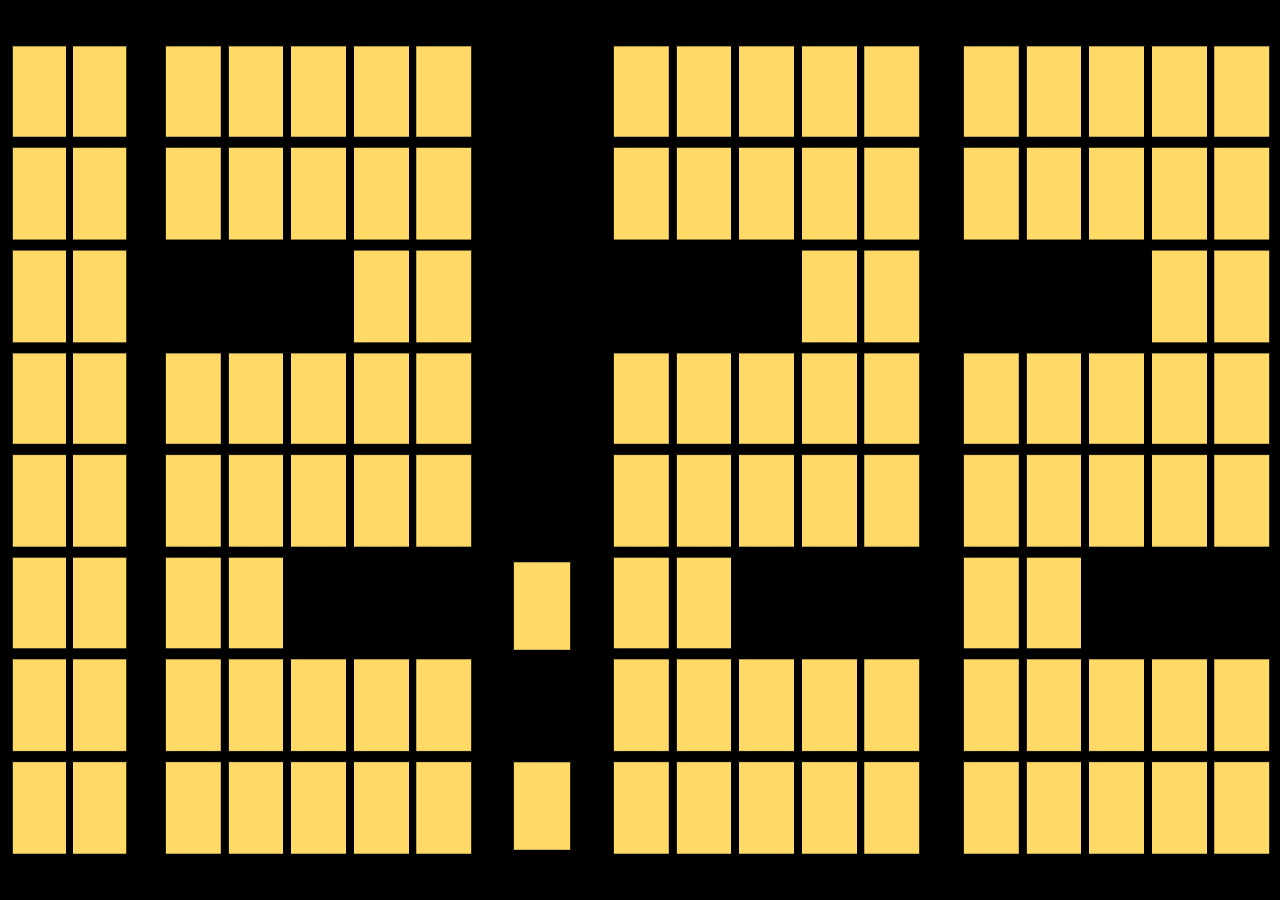
<file: Clock/Blocky/index.html>
<!DOCTYPE html>
<html>
  <head>
    <meta charset="UTF-8">
    <!-- https://developer.mozilla.org/en-US/docs/Web/HTTP/CSP -->
    <!-- <meta http-equiv="Content-Security-Policy" content="default-src 'self'; script-src 'self'">
    <meta http-equiv="X-Content-Security-Policy" content="default-src 'self'; script-src 'self'"> -->
    <title>Clock</title>
    <!-- <script src="https://code.jquery.com/jquery-3.2.1.js"></script> -->
    <link rel='stylesheet' href='main.css' />
    <link rel='stylesheet' href='hours.css' />
    <link rel='stylesheet' href='minutes.css' />
    <link rel='stylesheet' href='seconds.css' />
    <!-- <script src="./engine.js"></script> -->
  </head>
  <body>

    <div class='clock hours12-0 minutes22 seconds6'>
      <div></div>
      <div></div>
      <div></div>
      <div></div>
      <div></div>
      <div></div>
    </div>

    <!-- You can also require other files to run in this process -->

  </body>
</html>
</file>
<file: Clock/Blocky/main.css>
html body {margin:0;padding:0}

.clock
{
    xmargin: 10;
    xpadding: 10;
    height: 100vh;
    xwidth: 100%;
    xbackground: #f8bcce;

}

.clock > div
{
    margin: 0;
    padding: 0;
    height: 100%;
    width: 100%;
    background-repeat: no-repeat;
    background-size:  100% 100%;
    xbackground-position: center;
    position: absolute;
}

.clock :nth-child(1){
    background: black;
    xborder-radius: 200px;
    xmargin-top: 10%;

}

.clock :nth-child(2){
    xbackground: pink;
    border-radius: 150px;
    xmargin-top: 10%;

}
</file>
<file: Clock/Blocky/hours.css>
.clock :nth-child(3){
    /* background-position-x: 30%, 2%;
    background-position-y: 50%;
    background-size: 20% 65%; */

    background-position-x: 17%, 1%;
    background-position-y: 50%;
    background-size: 24% 90%, 9% 90%;
}

.hours0-0 :nth-child(3),
.hours0-1 :nth-child(3),
.hours0-2 :nth-child(3),
.hours0-3 :nth-child(3),
.hours0-4 :nth-child(3)
{
background-image: url('digits/0.png'), url(''); 
}
.hours1-0 :nth-child(3),
.hours1-1 :nth-child(3),
.hours1-2 :nth-child(3),
.hours1-3 :nth-child(3),
.hours1-4 :nth-child(3)
{
background-image: url('digits/1.png'), url(''); 
}
.hours2-0 :nth-child(3),
.hours2-1 :nth-child(3),
.hours2-2 :nth-child(3),
.hours2-3 :nth-child(3),
.hours2-4 :nth-child(3)
{
background-image: url('digits/2.png'), url(''); 
}
.hours3-0 :nth-child(3),
.hours3-1 :nth-child(3),
.hours3-2 :nth-child(3),
.hours3-3 :nth-child(3),
.hours3-4 :nth-child(3)
{
background-image: url('digits/3.png'), url(''); 
}
.hours4-0 :nth-child(3),
.hours4-1 :nth-child(3),
.hours4-2 :nth-child(3),
.hours4-3 :nth-child(3),
.hours4-4 :nth-child(3)
{
background-image: url('digits/4.png'), url(''); 
}
.hours5-0 :nth-child(3),
.hours5-1 :nth-child(3),
.hours5-2 :nth-child(3),
.hours5-3 :nth-child(3),
.hours5-4 :nth-child(3)
{
background-image: url('digits/5.png'), url(''); 
}
.hours6-0 :nth-child(3),
.hours6-1 :nth-child(3),
.hours6-2 :nth-child(3),
.hours6-3 :nth-child(3),
.hours6-4 :nth-child(3)
{
background-image: url('digits/6.png'), url(''); 
}
.hours7-0 :nth-child(3),
.hours7-1 :nth-child(3),
.hours7-2 :nth-child(3),
.hours7-3 :nth-child(3),
.hours7-4 :nth-child(3)
{
background-image: url('digits/7.png'), url(''); 
}
.hours8-0 :nth-child(3),
.hours8-1 :nth-child(3),
.hours8-2 :nth-child(3),
.hours8-3 :nth-child(3),
.hours8-4 :nth-child(3)
{
background-image: url('digits/8.png'), url(''); 
}
.hours9-0 :nth-child(3),
.hours9-1 :nth-child(3),
.hours9-2 :nth-child(3),
.hours9-3 :nth-child(3),
.hours9-4 :nth-child(3)
{
background-image: url('digits/9.png'), url(''); 
}
.hours10-0 :nth-child(3),
.hours10-1 :nth-child(3),
.hours10-2 :nth-child(3),
.hours10-3 :nth-child(3),
.hours10-4 :nth-child(3)
{
background-image: url('digits/0.png'), url('digits/1Slim.png'); 
}
.hours11-0 :nth-child(3),
.hours11-1 :nth-child(3),
.hours11-2 :nth-child(3),
.hours11-3 :nth-child(3),
.hours11-4 :nth-child(3)
{
background-image: url('digits/1.png'), url('digits/1Slim.png'); 
}
.hours12-0 :nth-child(3),
.hours12-1 :nth-child(3),
.hours12-2 :nth-child(3),
.hours12-3 :nth-child(3),
.hours12-4 :nth-child(3)
{
background-image: url('digits/2.png'), url('digits/1Slim.png'); 

}
</file>
<file: Clock/Blocky/minutes.css>
.clock :nth-child(5){
    background-position-x: 99%, 63%;
    background-position-y: 50%;
    background-size: 24% 90%;
}

.minutes0 :nth-child(5){
    background-image:  url('digits/0.png'), url('digits/0.png')
}
.minutes1 :nth-child(5){
    background-image:  url('digits/1.png'), url('digits/0.png')
}
.minutes1 :nth-child(5){
    background-image:  url('digits/1.png'), url('digits/0.png')
}
.minutes2 :nth-child(5){
    background-image:  url('digits/2.png'), url('digits/0.png')
}
.minutes3 :nth-child(5){
    background-image:  url('digits/3.png'), url('digits/0.png')
}
.minutes4 :nth-child(5){
    background-image:  url('digits/4.png'), url('digits/0.png')
}
.minutes5 :nth-child(5){
    background-image:  url('digits/5.png'), url('digits/0.png')
}
.minutes6 :nth-child(5){
    background-image:  url('digits/6.png'), url('digits/0.png')
}
.minutes7 :nth-child(5){
    background-image:  url('digits/7.png'), url('digits/0.png')
}
.minutes8 :nth-child(5){
    background-image:  url('digits/8.png'), url('digits/0.png')
}
.minutes9 :nth-child(5){
    background-image:  url('digits/9.png'), url('digits/0.png')
}
.minutes10 :nth-child(5){
    background-image:  url('digits/0.png'), url('digits/1.png')
}
.minutes11 :nth-child(5){
    background-image:  url('digits/1.png'), url('digits/1.png')
}
.minutes12 :nth-child(5){
    background-image:  url('digits/2.png'), url('digits/1.png')
}
.minutes13 :nth-child(5){
    background-image:  url('digits/3.png'), url('digits/1.png')
}
.minutes14 :nth-child(5){
    background-image:  url('digits/4.png'), url('digits/1.png')
}
.minutes15 :nth-child(5){
    background-image:  url('digits/5.png'), url('digits/1.png')
}
.minutes16 :nth-child(5){
    background-image:  url('digits/6.png'), url('digits/1.png')
}
.minutes17 :nth-child(5){
    background-image:  url('digits/7.png'), url('digits/1.png')
}
.minutes18 :nth-child(5){
    background-image:  url('digits/8.png'), url('digits/1.png')
}
.minutes19 :nth-child(5){
    background-image:  url('digits/9.png'), url('digits/1.png')
}
.minutes20 :nth-child(5){
    background-image:  url('digits/0.png'), url('digits/2.png')
}
.minutes21 :nth-child(5){
    background-image:  url('digits/1.png'), url('digits/2.png')
}
.minutes22 :nth-child(5){
    background-image:  url('digits/2.png'), url('digits/2.png')
}
.minutes23 :nth-child(5){
    background-image:  url('digits/3.png'), url('digits/2.png')
}
.minutes24 :nth-child(5){
    background-image:  url('digits/4.png'), url('digits/2.png')
}
.minutes25 :nth-child(5){
    background-image:  url('digits/5.png'), url('digits/2.png')
}
.minutes26 :nth-child(5){
    background-image:  url('digits/6.png'), url('digits/2.png')
}
.minutes27 :nth-child(5){
    background-image:  url('digits/7.png'), url('digits/2.png')
}
.minutes28 :nth-child(5){
    background-image:  url('digits/8.png'), url('digits/2.png')
}
.minutes29 :nth-child(5){
    background-image:  url('digits/9.png'), url('digits/2.png')
}
.minutes30 :nth-child(5){
    background-image:  url('digits/0.png'), url('digits/3.png')
}
.minutes31 :nth-child(5){
    background-image:  url('digits/1.png'), url('digits/3.png')
}
.minutes32 :nth-child(5){
    background-image:  url('digits/2.png'), url('digits/3.png')
}
.minutes33 :nth-child(5){
    background-image:  url('digits/3.png'), url('digits/3.png')
}
.minutes34 :nth-child(5){
    background-image:  url('digits/4.png'), url('digits/3.png')
}
.minutes35 :nth-child(5){
    background-image:  url('digits/5.png'), url('digits/3.png')
}
.minutes36 :nth-child(5){
    background-image:  url('digits/6.png'), url('digits/3.png')
}
.minutes37 :nth-child(5){
    background-image:  url('digits/7.png'), url('digits/3.png')
}
.minutes38 :nth-child(5){
    background-image:  url('digits/8.png'), url('digits/3.png')
}
.minutes39 :nth-child(5){
    background-image:  url('digits/9.png'), url('digits/3.png')
}
.minutes40 :nth-child(5){
    background-image:  url('digits/0.png'), url('digits/4.png')
}
.minutes41 :nth-child(5){
    background-image:  url('digits/1.png'), url('digits/4.png')
}
.minutes42 :nth-child(5){
    background-image:  url('digits/2.png'), url('digits/4.png')
}
.minutes43 :nth-child(5){
    background-image:  url('digits/3.png'), url('digits/4.png')
}
.minutes44 :nth-child(5){
    background-image:  url('digits/4.png'), url('digits/4.png')
}
.minutes45 :nth-child(5){
    background-image:  url('digits/5.png'), url('digits/4.png')
}
.minutes46 :nth-child(5){
    background-image:  url('digits/6.png'), url('digits/4.png')
}
.minutes47 :nth-child(5){
    background-image:  url('digits/7.png'), url('digits/4.png')
}
.minutes48 :nth-child(5){
    background-image:  url('digits/8.png'), url('digits/4.png')
}
.minutes49 :nth-child(5){
    background-image:  url('digits/9.png'), url('digits/4.png')
}
.minutes50 :nth-child(5){
    background-image:  url('digits/0.png'), url('digits/5.png')
}
.minutes51 :nth-child(5){
    background-image:  url('digits/1.png'), url('digits/5.png')
}
.minutes52 :nth-child(5){
    background-image:  url('digits/2.png'), url('digits/5.png')
}
.minutes53 :nth-child(5){
    background-image:  url('digits/3.png'), url('digits/5.png')
}
.minutes54 :nth-child(5){
    background-image:  url('digits/4.png'), url('digits/5.png')
}
.minutes55 :nth-child(5){
    background-image:  url('digits/5.png'), url('digits/5.png')
}
.minutes56 :nth-child(5){
    background-image:  url('digits/6.png'), url('digits/5.png')
}
.minutes57 :nth-child(5){
    background-image:  url('digits/7.png'), url('digits/5.png')
}
.minutes58 :nth-child(5){
    background-image:  url('digits/8.png'), url('digits/5.png')
}
.minutes59 :nth-child(5){
    background-image:  url('digits/9.png'), url('digits/5.png')
}
</file>
<file: Clock/Blocky/seconds.css>
.clock :nth-child(4){
    background-position-x: 42%, 42%;
    background-position-y: 94%, 69.2%;
    background-size: 4.5% 10%;
}

.seconds0 :nth-child(4){
    background-image:  url('digits/theDot.png'), url('digits/theDot.png');;
}
.seconds1 :nth-child(4){
    background-image:  url(''),  url('')
}
.seconds2 :nth-child(4){
    background-image:  url('digits/theDot.png'), url('digits/theDot.png');
}
.seconds3 :nth-child(4){
    background-image:  url(''),  url('')
}
.seconds4 :nth-child(4){
    background-image:  url('digits/theDot.png'), url('digits/theDot.png');
}
.seconds5 :nth-child(4){
    background-image:  url(''),  url('')
}
.seconds6 :nth-child(4){
    background-image:  url('digits/theDot.png'), url('digits/theDot.png');
}
.seconds7 :nth-child(4){
    background-image:  url(''),  url('')
}
.seconds8 :nth-child(4){
    background-image:  url('digits/theDot.png'), url('digits/theDot.png');
}
.seconds9 :nth-child(4){
    background-image:  url(''),  url('')
}
.seconds10 :nth-child(4){
    background-image:  url('digits/theDot.png'), url('digits/theDot.png');
}
.seconds11 :nth-child(4){
    background-image:  url(''),  url('')
}
.seconds12 :nth-child(4){
    background-image:  url('digits/theDot.png'), url('digits/theDot.png');
}
.seconds13 :nth-child(4){
    background-image: url(''),  url('')
}
.seconds14 :nth-child(4){
    background-image:  url('digits/theDot.png'), url('digits/theDot.png');
}
.seconds15 :nth-child(4){
    background-image:  url(''),  url('')
}
.seconds16 :nth-child(4){
    background-image:  url('digits/theDot.png'), url('digits/theDot.png');
}
.seconds17 :nth-child(4){
    background-image:  url(''),  url('')
}
.seconds18 :nth-child(4){
    background-image:  url('digits/theDot.png'), url('digits/theDot.png');
}
.seconds19 :nth-child(4){
    background-image:  url(''),  url('')
}
.seconds20 :nth-child(4){
    background-image:  url('digits/theDot.png'), url('digits/theDot.png');
}
.seconds21 :nth-child(4){
    background-image:  url(''),  url('')
}
.seconds22 :nth-child(4){
    background-image:  url('digits/theDot.png'), url('digits/theDot.png');
}
.seconds23 :nth-child(4){
    background-image:  url(''),  url('')
}
.seconds24 :nth-child(4){
    background-image:  url('digits/theDot.png'), url('digits/theDot.png');
}
.seconds25 :nth-child(4){
    background-image:  url(''),  url('')
}
.seconds26 :nth-child(4){
    background-image:  url('digits/theDot.png'), url('digits/theDot.png');
}
.seconds27 :nth-child(4){
    background-image: url(''),  url('')
}
.seconds28 :nth-child(4){
    background-image:  url('digits/theDot.png'), url('digits/theDot.png');
}
.seconds29 :nth-child(4){
    background-image:  url(''),  url('')
}
.seconds30 :nth-child(4){
    background-image:  url('digits/theDot.png'), url('digits/theDot.png');
}
.seconds31 :nth-child(4){
    background-image:  url(''),  url('')
}
.seconds32 :nth-child(4){
    background-image:  url('digits/theDot.png'), url('digits/theDot.png');
}
.seconds33 :nth-child(4){
    background-image:  url(''),  url('')
}
.seconds34 :nth-child(4){
    background-image:  url('digits/theDot.png'), url('digits/theDot.png');
}
.seconds35 :nth-child(4){
    background-image:  url(''),  url('')
}
.seconds36 :nth-child(4){
    background-image:  url('digits/theDot.png'), url('digits/theDot.png');
}
.seconds37 :nth-child(4){
    background-image:  url(''),  url('')
}
.seconds38 :nth-child(4){
    background-image:  url('digits/theDot.png'), url('digits/theDot.png');
}
.seconds39 :nth-child(4){
    background-image:  url(''),  url('')
}
.seconds40 :nth-child(4){
    background-image:  url('digits/theDot.png'), url('digits/theDot.png');
}
.seconds41 :nth-child(4){
    background-image:  url(''),  url('')
}
.seconds42 :nth-child(4){
    background-image:  url('digits/theDot.png'), url('digits/theDot.png');
}
.seconds43 :nth-child(4){
    background-image:  url(''),  url('')
}
.seconds44 :nth-child(4){
    background-image:  url('digits/theDot.png'), url('digits/theDot.png');
}
.seconds45 :nth-child(4){
    background-image: url(''),  url('')
}
.seconds46 :nth-child(4){
    background-image:  url('digits/theDot.png'), url('digits/theDot.png');
}
.seconds47 :nth-child(4){
    background-image:  url(''),  url('')
}
.seconds48 :nth-child(4){
    background-image:  url('digits/theDot.png'), url('digits/theDot.png');
}
.seconds49 :nth-child(4){
    background-image: url(''),  url('')
}
.seconds50 :nth-child(4){
    background-image:  url('digits/theDot.png'), url('digits/theDot.png');
}
.seconds51 :nth-child(4){
    background-image:  url(''),  url('')
}
.seconds52 :nth-child(4){
    background-image:  url('digits/theDot.png'), url('digits/theDot.png');
}
.seconds53 :nth-child(4){
    background-image:  url(''),  url('')
}
.seconds54 :nth-child(4){
    background-image:  url('digits/theDot.png'), url('digits/theDot.png');
}
.seconds55 :nth-child(4){
    background-image:  url(''),  url('')
}
.seconds56 :nth-child(4){
    background-image:  url('digits/theDot.png'), url('digits/theDot.png');
}
.seconds57 :nth-child(4){
    background-image:  url(''),  url('')
}
.seconds58 :nth-child(4){
    background-image:  url('digits/theDot.png'), url('digits/theDot.png');
}
.seconds59 :nth-child(4){
    background-image:  url(''),  url('')
}
</file>
